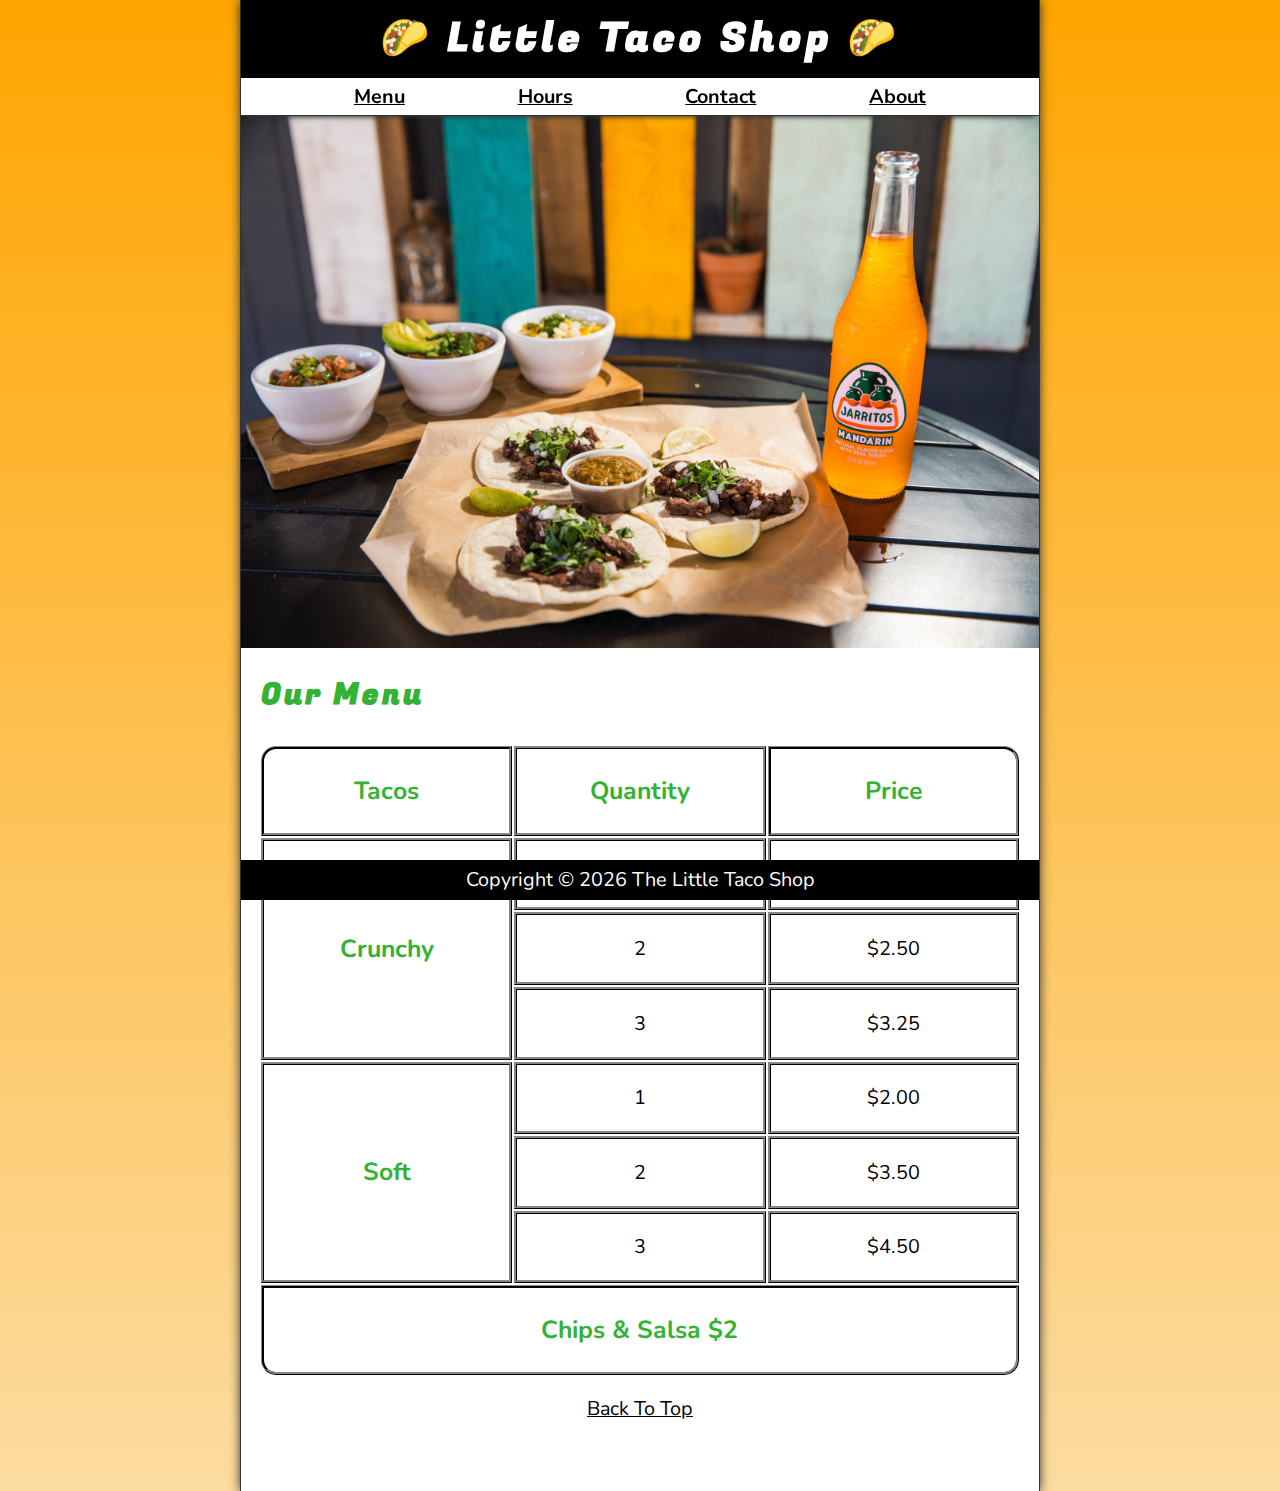
<file: index.html>
<!DOCTYPE html>
<html lang="en">

<head>
    <meta charset="UTF-8">
    <meta name="viewport" content="width=device-width, initial-scale=1.0">
    <meta name="author" content="Yasin Cakal">
    <meta name="description"
        content="The official website for The Little Taco Shop">
    <title>The Little Taco Shop</title>
    <link rel="icon" href="favicon.ico" type="image/x-icon">
    <link rel="stylesheet" href="css/style.css">
    <script src="js/main.js" defer></script>
</head>

<body>
    <header class="header">
        <h1 class="header__h1">Little Taco Shop</h1>
        <nav class="header__nav">
            <ul class="header__ul">
                <li>
                    <a href="#menu">Menu</a>
                </li>
                <li>
                    <a href="hours.html">Hours</a>
                </li>
                <li>
                    <a href="contact.html">Contact</a>
                </li>
                <li>
                    <a href="about.html">About</a>
                </li>
            </ul>
        </nav>
    </header>
    <section class="hero">
        <h2 class="hero__h2">Bienvenidos!</h2>
        <figure>
            <img src="img/tacos_and_drink_1000x667.png" alt="Tacos and a Drink"
                title="We love tacos!" width="1000" height="667">
            <figcaption class="offscreen">
                Tacos and a Drink
            </figcaption>
        </figure>
    </section>
    <main class="main">
        <article id="menu" class="main__article menu">
            <h2 class="menu__h2">Our Menu</h2>
            <table class="menu__container">
                <caption class="offscreen">Our Tacos</caption>
                <thead>
                    <tr>
                        <th class="menu__header" scope="col">Tacos</th>
                        <th class="menu__header" scope="col">Quantity</th>
                        <th class="menu__header" scope="col">Price</th>
                    </tr>
                </thead>
                <tbody>
                    <tr>
                        <th class="menu__item menu__cr" scope="row" rowspan="3">
                            Crunchy
                        </th>
                        <td class="menu__item">1</td>
                        <td class="menu__item">$1.50</td>
                    </tr>
                    <tr>
                        <td class="menu__item">2</td>
                        <td class="menu__item">$2.50</td>
                    </tr>
                    <tr>
                        <td class="menu__item">3</td>
                        <td class="menu__item">$3.25</td>
                    </tr>
                    <tr>
                        <th class="menu__item menu__sf" scope="row" rowspan="3">
                            Soft
                        </th>
                        <td class="menu__item">1</td>
                        <td class="menu__item">$2.00</td>
                    </tr>
                    <tr>
                        <td class="menu__item">2</td>
                        <td class="menu__item">$3.50</td>
                    </tr>
                    <tr>
                        <td class="menu__item">3</td>
                        <td class="menu__item">$4.50</td>
                    </tr>
                </tbody>
                <tfoot>
                    <tr>
                        <td class="menu__item menu__cs" colspan="3">
                            Chips &amp; Salsa $2
                        </td>
                    </tr>
                </tfoot>
            </table>
            <p class="center">
                <a href="#">Back To Top</a>
            </p>
        </article>
    </main>
    <footer class="footer">
        <p>
            <span class="nowrap">Copyright &copy; <time id="year"></time></span>
            <span class="nowrap">The Little Taco Shop</span>
        </p>
    </footer>
</body>

</html>
</file>
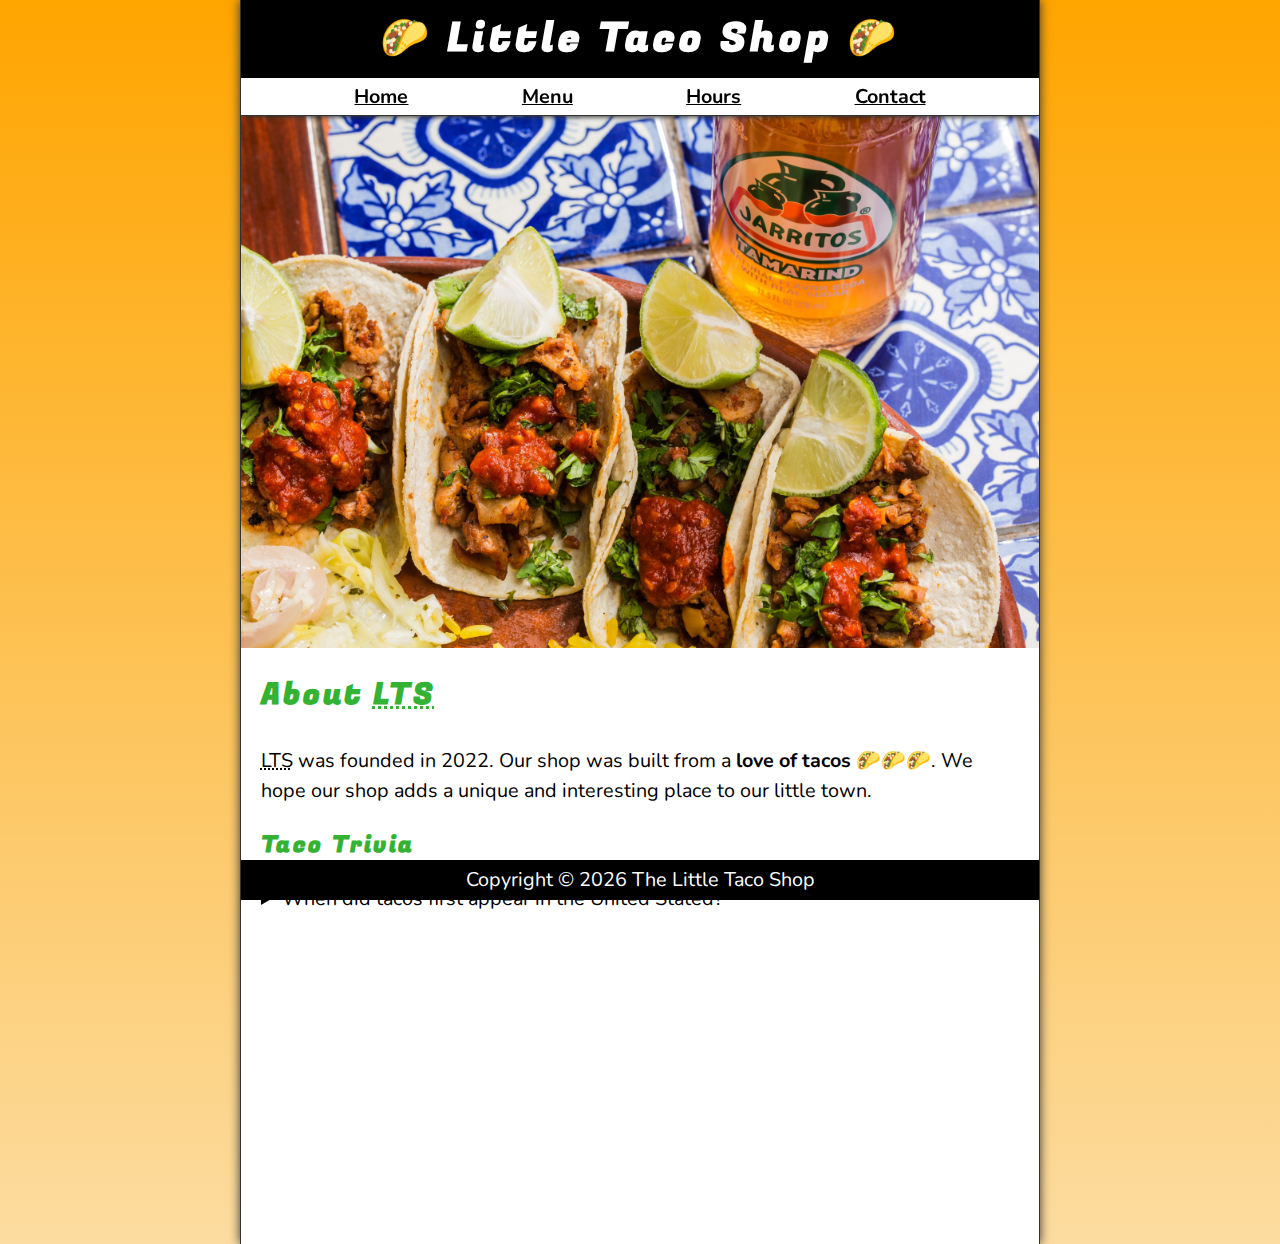
<file: about.html>
<!DOCTYPE html>
<html lang="en">

<head>
  <meta charset="UTF-8">
  <meta name="viewport" content="width=device-width, initial-scale=1.0">
  <meta name="author" content="Yasin Cakal">
  <meta name="description" content="About The Little Taco Shop">
  <title>About LTS</title>
  <link rel="icon" href="favicon.ico" type="image/x-icon">
  <link rel="stylesheet" href="css/style.css">
  <script src="js/main.js" defer></script>
</head>

<body>
  <header class="header">
    <h1 class="header__h1">Little Taco Shop</h1>
    <nav class="header__nav">
      <ul class="header__ul">

        <li>
          <a href="/">Home</a>
        </li>
        <li>
          <a href="/#menu">Menu</a>
        </li>
        <li>
          <a href="hours.html">Hours</a>
        </li>
        <li>
          <a href="contact.html">Contact</a>
        </li>
      </ul>
    </nav>
  </header>
  <section class="hero">
    <figure>
      <img src="img/tacos_delicioso_1000x667.png" alt="Tacos Delicioso"
        title="Tacos Delicioso!" width="1000" height="667">
      <figcaption class="offscreen">
        Try these Delicios Tacos
      </figcaption>
    </figure>
  </section>
  <main class="main">
    <article id="about" class="main__article about">
      <h2>About <abbr title="The Little Taco Shop">LTS</abbr></h2>
      <p>
        <abbr title="The Little Taco Shop">LTS</abbr> was founded in
        <time datetime="2022">2022</time>. Our shop
        was built from a <strong>love of tacos</strong> 🌮🌮🌮. We hope
        our shop adds a unique and interesting
        place to our little town.
      </p>
      <aside class="about__trivia">
        <h3>Taco Trivia</h3>
        <details>
          <summary>When did tacos first appear in the United Stated?
          </summary>
          <p class="about__trivia-answer">
            Jeffrey M. Pilcher, taco historian and professor of
            history at the University of Minnesota, says
            the earliest mention of tacos in the United States are
            in a newspaper from <time datetime="1905">1905</time>.
            (Source: <cite><a
                href="https://www.smithsonianmag.com/arts-culture/where-did-the-taco-come-from-81228162/"
                target="_blank">Smithsonian Magazine</a></cite>)
          </p>
        </details>
      </aside>
    </article>
  </main>
  <footer class="footer">
    <p>
      <span class="nowrap">Copyright &copy; <time id="year"></time></span>
      <span class="nowrap">The Little Taco Shop</span>
    </p>
  </footer>
</body>

</html>
</file>
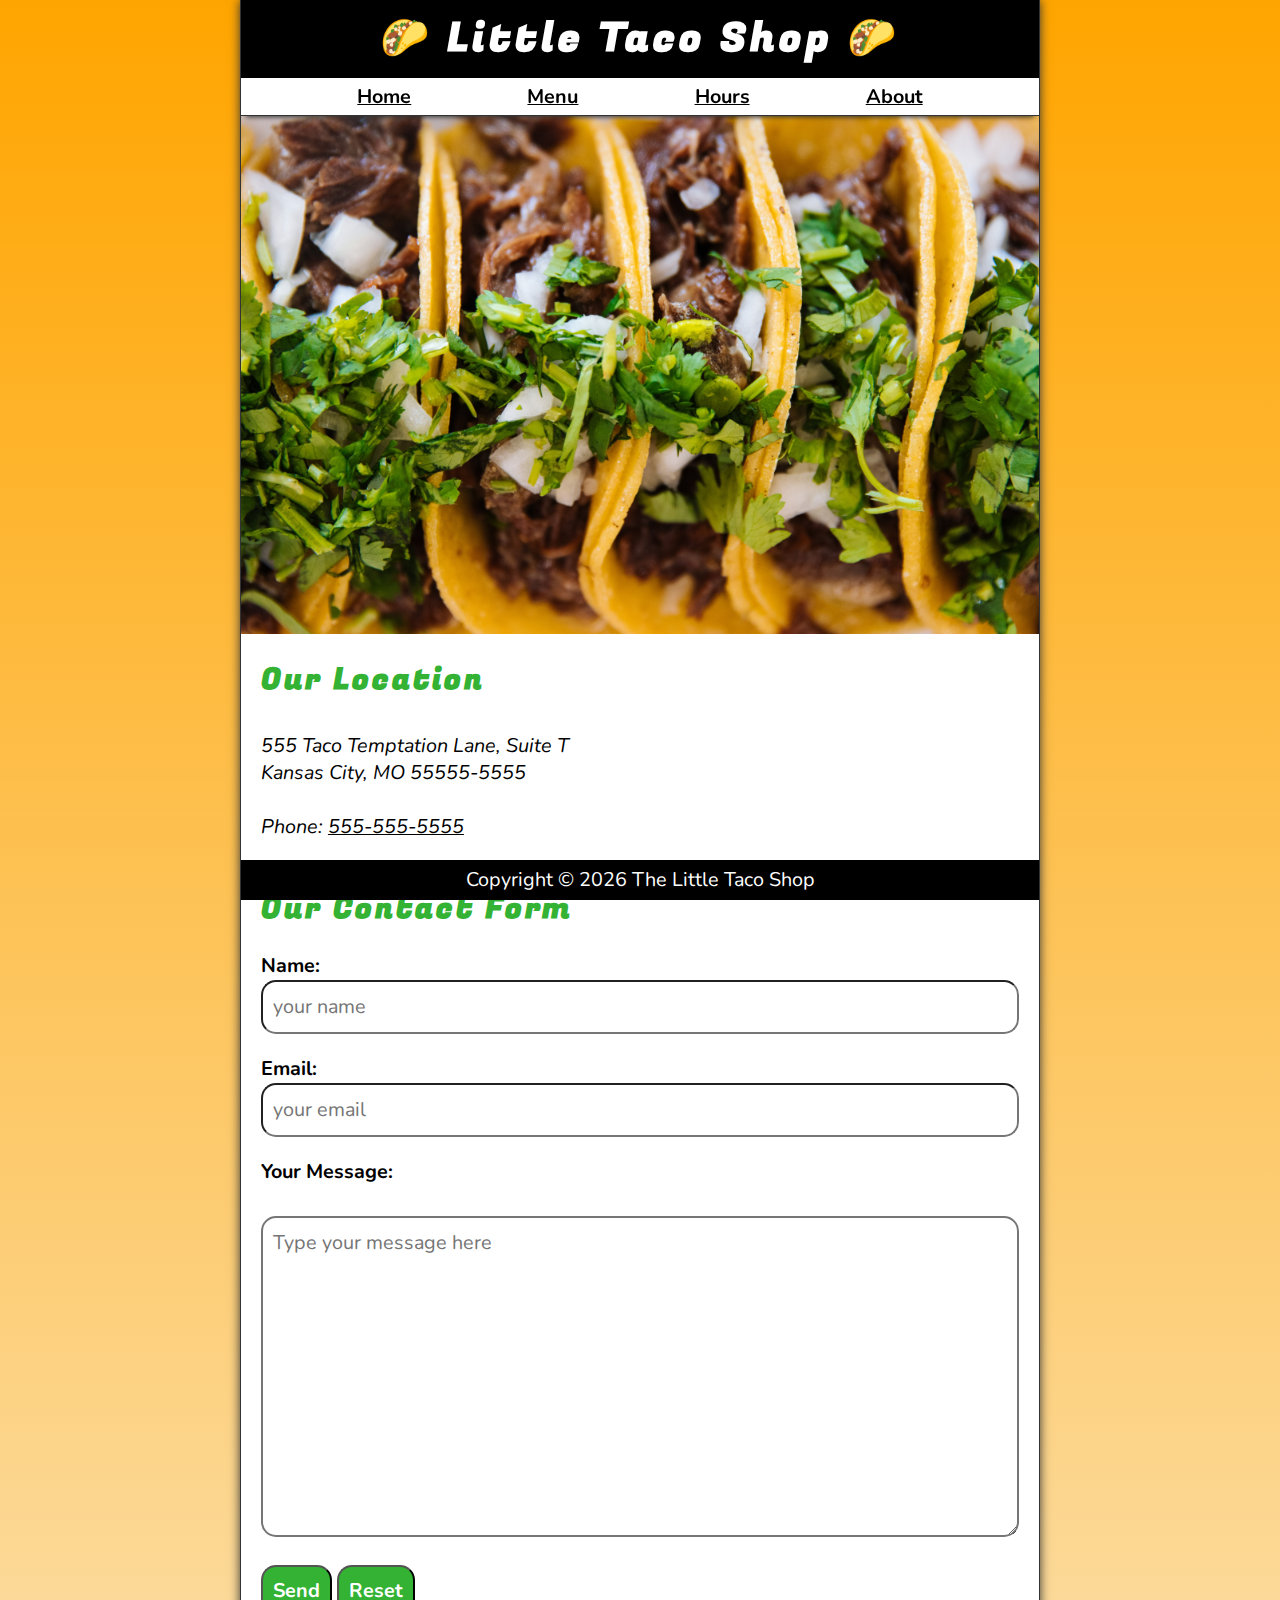
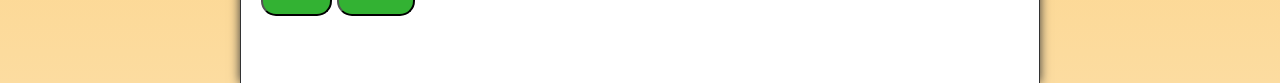
<file: contact.html>
<!DOCTYPE html>
<html lang="en">

<head>
    <meta charset="UTF-8">
    <meta name="viewport" content="width=device-width, initial-scale=1.0">
    <meta name="author" content="Yasin Cakal">
    <meta name="description"
        content="Contact information for The Little Taco Shop">
    <title>Contact Us - LTS</title>
    <link rel="icon" href="favicon.ico" type="image/x-icon">
    <link rel="stylesheet" href="css/style.css">
    <script src="js/main.js" defer></script>
</head>

<body>
    <header class="header">
        <h1 class="header__h1">Little Taco Shop</h1>
        <nav class="header__nav">
            <ul class="header__ul">
                <li>
                    <a href="/">Home</a>
                </li>
                <li>
                    <a href="/#menu">Menu</a>
                </li>
                <li>
                    <a href="hours.html">Hours</a>
                </li>
                <li>
                    <a href="about.html">About</a>
                </li>
            </ul>
        </nav>
    </header>
    <section class="hero">
        <figure>
            <img src="img/tacos_close_up_1000x649.png"
                alt="Little Taco Shop Tacos" title="Tacos ready to eat!"
                width="1000" height="649">
            <figcaption class="offscreen">
                Little Taco Shop Tacos
            </figcaption>
        </figure>
    </section>
    <main class="main">
        <article class="main__article">
            <h2>Our Location</h2>
            <address>
                555 Taco Temptation Lane, Suite T<br>
                Kansas City, MO 55555-5555
                <br><br>
                Phone: <a href="tel:+5555555555">555-555-5555</a>
            </address>
        </article>
        <hr>
        <article class="main__article contact">
            <h2 class="contact__h2">Our Contact Form</h2>
            <form class="contact__form" action="https://httpbin.org/get"
                method="get">
                <fieldset class="contact__fieldset">
                    <legend class="offscreen">Send Us A Message</legend>
                    <p class="contact__p">
                        <label class="contact__label" for="name">Name:</label>
                        <input class="contact__input" type="text" name="name"
                            id="name" placeholder="your name" required>
                    </p>
                    <p class="contact__p">
                        <label class="contact__label" for="email">Email:</label>
                        <input class="contact__input" type="email" name="email"
                            id="email" placeholder="your email" required>
                    </p>
                    <p class="contact__p">
                        <label class="contact__label" for="message">Your
                            Message:</label>
                        <br>
                        <textarea class="contact__textarea" name="message"
                            id="message" cols="30" rows="10"
                            placeholder="Type your message here"></textarea>
                    </p>
                </fieldset>
                <button class="contact__button" type="submit">Send</button>
                <button class="contact__button" type="reset">Reset</button>
            </form>
        </article>
    </main>
    <footer class="footer">
        <p>
            <span class="nowrap">Copyright &copy; <time id="year"></time></span>
            <span class="nowrap">The Little Taco Shop</span>
        </p>
    </footer>
</body>

</html>
</file>
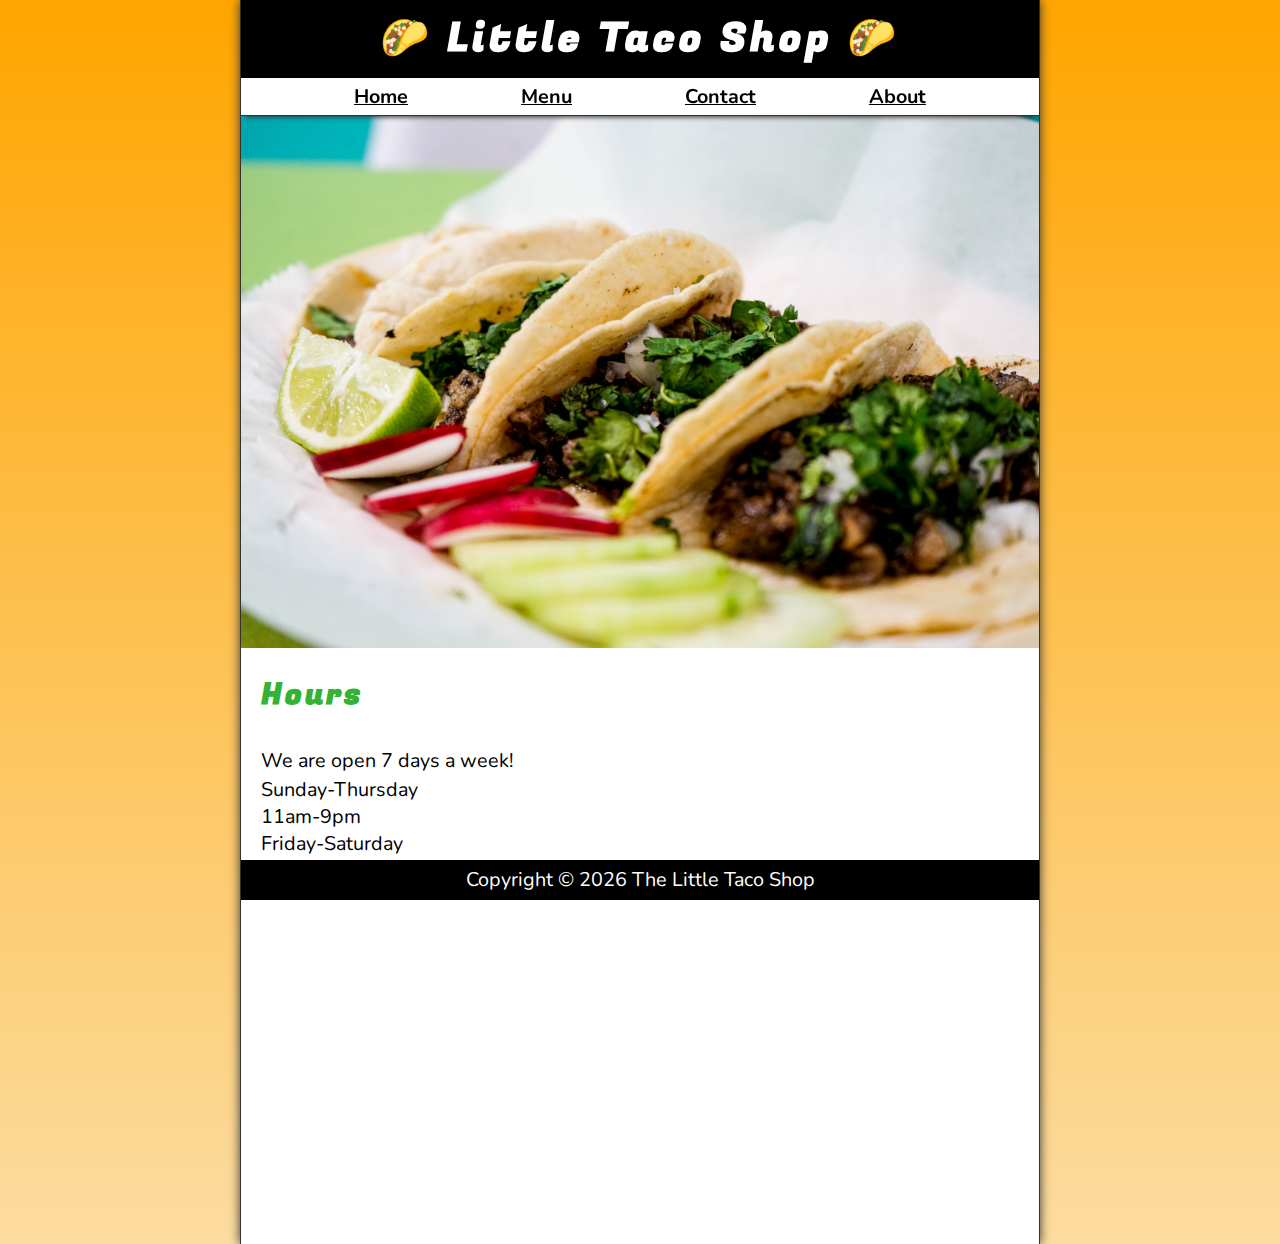
<file: hours.html>
<!DOCTYPE html>
<html lang="en">

<head>
    <meta charset="UTF-8">
    <meta name="viewport" content="width=device-width, initial-scale=1.0">
    <meta name="author" content="Yasin Cakal">
    <meta name="description" content="Store Hours for The Little Taco Shop">
    <title>LTS Hours</title>
    <link rel="icon" href="favicon.ico" type="image/x-icon">
    <link rel="stylesheet" href="css/style.css">
    <script src="js/main.js" defer></script>
</head>

<body>
    <header class="header">
        <h1 class="header__h1">Little Taco Shop</h1>
        <nav class="header__nav">
            <ul class="header__ul">
                <li>
                    <a href="/">Home</a>
                </li>
                <li>
                    <a href="/#menu">Menu</a>
                </li>
                <li>
                    <a href="contact.html">Contact</a>
                </li>
                <li>
                    <a href="/#about">About</a>
                </li>
            </ul>
        </nav>
    </header>
    <section class="hero">
        <figure>
            <img src="img/tacos_tray_1000x667.png" alt="A Tray of Tasty Tacos"
                title="We love trays of tacos!" width="1000" height="667">
            <figcaption class="offscreen">
                A Tray of Tasty Tacos
            </figcaption>
        </figure>
    </section>
    <main class="main">
        <article class="main__article">
            <h2>Hours</h2>
            <p>
                We are open 7 days a week!
            </p>
            <dl>
                <dt>Sunday-Thursday</dt>
                <dd>11am-9pm</dd>
                <dt>Friday-Saturday</dt>
                <dd>11am-11pm</dd>
            </dl>
        </article>
    </main>
    <footer class="footer">
        <p>
            <span class="nowrap">Copyright &copy; <time id="year"></time></span>
            <span class="nowrap">The Little Taco Shop</span>
        </p>
    </footer>
</body>

</html>
</file>
<file: css/style.css>
@import url('https://fonts.googleapis.com/css2?family=Fugaz+One&family=Nunito&display=swap');

/* || RESET */
*,
*::after,
*::before {
  margin: 0;
  padding: 0;
  box-sizing: border-box;
}

img {
  display: block;
  max-width: 100%;
  height: auto;
}

input,
button,
textarea {
  font: inherit;
}

/* || VARIABLES */
:root {
  /* FONTS */
  --FF: 'Nunito', sans-serif;
  --FF-HEADINGS: 'Fugaz One', cursive;
  --FS: clamp(1rem, 2.2vh, 1.5rem);

  /* COLORS */
  --BGCOLOR: orange;
  --BGCOLOR-FADE: rgb(252, 220, 160);
  --BGIMAGE: linear-gradient(to bottom, var(--BGCOLOR), var(--BGCOLOR-FADE));
  --BODY-BGCOLOR: #fff;
  --FONT-COLOR: #000;
  --BORDER-COLOR: #333;
  --HIGHLIGHT-COLOR: rgb(51, 178, 51);
  --LINK-COLOR: #000;
  --LINK-HOVER: hsla(0, 0%, 0%, 0.6);
  --LINK-ACTIVE: orange;
  --HEADER-BGCOLOR: #000;
  --HEADER-COLOR: #fff;
  --NAV-BGCOLOR: #fff;
  --HERO-BGCOLOR: rgba(51, 178, 51, 0.75);
  --HERO-COLOR: #fff;

  /* BORDERS */
  --BORDERS: 1px solid var(--BORDER-COLOR);

  /* STANDARD PADDING */
  --PADDING-TB: 0.25em;
  --PADDING-SIDE: 2.5%;

  /* STANDARD MARGIN */
  --MARGIN: clamp(1em, 2.5vh, 1.5em) 0;
}

/* || UTILITY */
.offscreen {
  position: absolute;
  left: -10000px;
}

.nowrap {
  white-space: nowrap;
}

.center {
  text-align: center;
}

/* || GENERAL STYLES */
html {
  scroll-behavior: smooth;
  font-size: var(--FS);
  font-family: var(--FF);
  background-color: var(--BGCOLOR);
  background-image: var(--BGIMAGE);
}

body {
  background-color: var(--BODY-BGCOLOR);
  color: var(--FONT-COLOR);
  min-height: 100vh;
  max-width: 800px;
  margin: 0 auto;
  border-left: var(--BORDERS);
  border-right: var(--BORDERS);
  box-shadow: 0 0 10px var(--BORDER-COLOR);
}

h1,
h2,
h3 {
  font-family: var(--FF-HEADINGS);
  letter-spacing: 0.1em;
}

h2,
h3 {
  margin-bottom: 1em;
  color: var(--HIGHLIGHT-COLOR);
}

p {
  line-height: 1.5;
}

a:any-link {
  color: var(--LINK-COLOR);
}

a:hover,
a:focus-visible {
  color: var(--LINK-HOVER);
}

a:active {
  color: var(--LINK-ACTIVE);
}

/* || HEADER */
.header {
  position: sticky;
  top: 0;
  z-index: 1;
}

.header__h1 {
  text-align: center;
  background-color: var(--HEADER-BGCOLOR);
  color: var(--HEADER-COLOR);
  padding: var(--PADDING-TB) var(--PADDING-SIDE);
}

.header__nav {
  background-color: var(--NAV-BGCOLOR);
  border-bottom: var(--BORDERS);
  font-weight: bold;
  box-shadow: 0 6px 5px -5px var(--BORDER-COLOR);
}

.header__ul {
  padding: var(--PADDING-TB) var(--PADDING-SIDE);
  list-style-type: none;
  display: flex;
  justify-content: space-evenly;
  gap: 1rem;
}

/* || HERO */

.hero {
  position: relative;
}

.hero__h2 {
  background-color: var(--HERO-BGCOLOR);
  color: var(--HERO-COLOR);
  padding: 0.25em 0.5em;
  text-shadow: 2px 2px 5px var(--BORDER-COLOR);
  position: absolute;
  left: 20px;
  top: -100px;
  animation: showWelcome 0.5s ease-in-out 1s forwards;
}

@keyframes showWelcome {
  0% {
    top: -20px;
    transform: skew(0deg, -5deg) scaleY(0);
  }
  80% {
    top: 30px;
    transform: skew(10deg, -5deg) scaleY(1.2);
  }
  100% {
    top: 20px;
    transform: skew(-10deg, -5deg) scaleY(1);
  }
}

/* || FOOTER */

.footer {
  position: sticky;
  bottom: 0;
  background-color: var(--HEADER-BGCOLOR);
  color: var(--HEADER-COLOR);
  padding: var(--PADDING-TB) var(--PADDING-SIDE);
  text-align: center;
}

/* || MAIN */

.main {
  padding: var(--PADDING-TB) var(--PADDING-SIDE);
}

.main__article {
  scroll-margin-top: 6.5rem;
  margin: var(--MARGIN);
}

.main__article:first-child {
  margin-top: 1em;
}

.main__article:last-child {
  min-height: calc(100vh - 20rem);
}

/* || ABOUT */

.about__trivia {
  margin: var(--MARGIN);
}

.about__trivia-answer {
  margin-top: 1em;
}

/* || CONTACT */

.contact__h2 {
  margin: 0;
}

.contact__fieldset {
  border: none;
}

.contact__p {
  margin: 1em 0;
}

.contact__label {
  display: block;
  font-weight: bold;
}

.contact__input,
.contact__textarea {
  padding: 0.5em;
  border-radius: 15px;
  border-width: 2px;
  width: 100%;
}

.contact__button {
  padding: 0.5em;
  border-radius: 15px;
  background-color: var(--HIGHLIGHT-COLOR);
  color: var(--HEADER-COLOR);
  font-weight: bold;
}

/* || MENU */

thead,
tbody,
tfoot,
tr {
  display: contents;
}

.menu__container {
  display: grid;
  grid-template-columns: repeat(3, 1fr);
  grid-template-areas:
    'hd1 hd2 hd3'
    'cr cr1 cr1p'
    'cr cr2 cr2p'
    'cr cr3 cr3p'
    'sf sf1 sf1p'
    'sf sf2 sf2p'
    'sf sf3 sf3p'
    'cs cs cs';
  gap: 0.1em;
  margin-bottom: 1em;
}

.menu__cr {
  grid-area: cr;
}

.menu__sf {
  grid-area: sf;
}

.menu__cs {
  grid-area: cs;
}
@import url('https://fonts.googleapis.com/css2?family=Fugaz+One&family=Nunito&display=swap');

/* || RESET */
*,
*::after,
*::before {
  margin: 0;
  padding: 0;
  box-sizing: border-box;
}

img {
  display: block;
  max-width: 100%;
  height: auto;
}

input,
button,
textarea {
  font: inherit;
}

/* || VARIABLES */

:root {
  /* FONTS */
  --FF: 'Nunito', sans-serif;
  --FF-HEADINGS: 'Fugaz One', cursive;
  --FS: clamp(1rem, 2.2vh, 1.5rem);

  /* COLORS */
  --BGCOLOR-FADE: rgb(252, 220, 160);
  --BGCOLOR: orange;
  --BGIMAGE: linear-gradient(to bottom, var(--BGCOLOR), var(--BGCOLOR-FADE));
  --BODY-BGCOLOR: #fff;
  --BORDER-COLOR: #333;
  --BUTTON-COLOR: #fff;
  --FONT-COLOR: #000;
  --HEADER-BGCOLOR: #000;
  --HEADER-COLOR: #fff;
  --HERO-BGCOLOR: rgba(51, 178, 51, 0.75);
  --HERO-COLOR: #fff;
  --HIGHLIGHT-COLOR: rgb(51, 178, 51);
  --LINK-ACTIVE: orange;
  --LINK-COLOR: #000;
  --LINK-HOVER: hsla(0, 0%, 0%, 0.6);
  --NAV-BGCOLOR: #fff;

  /* BORDERS */
  --BORDERS: 1px solid var(--BORDER-COLOR);
  --BORDER-RADIUS: 15px;

  /* STANDARD PADDING */
  --PADDING-TB: 0.25em;
  --PADDING-SIDE: 2.5%;

  /* STANDARD MARGIN */
  --MARGIN: clamp(1em, 2.5vh, 1.5em) 0;
}

@media (prefers-color-scheme: dark) {
  :root {
    --BGCOLOR-FADE: gray;
    --BGCOLOR: #000;
    --BODY-BGCOLOR: #333;
    --BORDER-COLOR: whitesmoke;
    --BUTTON-COLOR: #000;
    --FONT-COLOR: whitesmoke;
    --HEADER-COLOR: whitesmoke;
    --HERO-COLOR: #333;
    --HIGHLIGHT-COLOR: whitesmoke;
    --LINK-ACTIVE: rgb(252, 200, 103);
    --LINK-COLOR: whitesmoke;
    --LINK-HOVER: orange;
    --NAV-BGCOLOR: rgb(20, 20, 20);
  }
}

/* || UTILITY CLASSES */
.offscreen {
  position: absolute;
  left: -10000px;
}

.nowrap {
  white-space: nowrap;
}

.center {
  text-align: center;
}

/* || GENERAL STYLES */

html {
  scroll-behavior: smooth;
  font-size: var(--FS);
  font-family: var(--FF);
  background-color: var(--BGCOLOR);
  background-image: var(--BGIMAGE);
}

body {
  background-color: var(--BODY-BGCOLOR);
  color: var(--FONT-COLOR);
  min-height: 100vh;
  max-width: 800px;
  margin: 0 auto;
  border-left: var(--BORDERS);
  border-right: var(--BORDERS);
  box-shadow: 0 0 10px var(--BORDER-COLOR);
}

h1,
h2,
h3 {
  font-family: var(--FF-HEADINGS);
  letter-spacing: 0.1em;
}

h2,
h3 {
  margin-bottom: 1em;
  color: var(--HIGHLIGHT-COLOR);
}

p {
  line-height: 1.5;
}

a:any-link {
  color: var(--LINK-COLOR);
}

a:hover,
a:focus-visible {
  color: var(--LINK-HOVER);
}

a:active {
  color: var(--LINK-ACTIVE);
}

/* || HEADER */

.header {
  position: sticky;
  top: 0;
  z-index: 1;
}

.header__h1 {
  text-align: center;
  background-color: var(--HEADER-BGCOLOR);
  color: var(--HEADER-COLOR);
  padding: var(--PADDING-TB) var(--PADDING-SIDE);
}

.header__nav {
  background-color: var(--NAV-BGCOLOR);
  border-bottom: var(--BORDERS);
  font-weight: bold;
  box-shadow: 0 6px 5px -5px var(--BORDER-COLOR);
}

.header__ul {
  padding: var(--PADDING-TB) var(--PADDING-SIDE);
  list-style-type: none;
  display: flex;
  justify-content: space-evenly;
  gap: 1rem;
}

/* || HERO */

.hero {
  position: relative;
}

.hero__h2 {
  background-color: var(--HERO-BGCOLOR);
  color: var(--HERO-COLOR);
  padding: 0.25em 0.5em;
  text-shadow: 2px 2px 5px var(--BORDER-COLOR);
  position: absolute;
  top: -100px;
  left: 20px;
  animation: showWelcome 0.5s ease-in-out 1s forwards;
}

@keyframes showWelcome {
  0% {
    top: -20px;
    transform: skew(0deg, -5deg) scaleY(0);
  }

  80% {
    top: 30px;
    transform: skew(10deg, -5deg) scaleY(1.2);
  }

  100% {
    top: 20px;
    transform: skew(-10deg, -5deg) scaleY(1);
  }
}

/* || FOOTER */

.footer {
  position: sticky;
  bottom: 0;
  background-color: var(--HEADER-BGCOLOR);
  color: var(--HEADER-COLOR);
  padding: var(--PADDING-TB) var(--PADDING-SIDE);
  text-align: center;
}

/* || MAIN */

.main {
  padding: var(--PADDING-TB) var(--PADDING-SIDE);
}

.main__article {
  scroll-margin-top: 6.5rem;
  margin: var(--MARGIN);
}

.main__article:first-child {
  margin-top: 1em;
}

.main__article:last-child {
  min-height: calc(100vh - 20rem);
}

/* || ABOUT */

.about__trivia {
  margin: var(--MARGIN);
}

.about__trivia-answer {
  margin-top: 1em;
}

/* || CONTACT */

.contact__h2 {
  margin: 0;
}

.contact__fieldset {
  border: none;
}

.contact__p {
  margin: 1em 0;
}

.contact__label {
  display: block;
  font-weight: bold;
}

.contact__input,
.contact__textarea {
  padding: 0.5em;
  border-radius: var(--BORDER-RADIUS);
  border-width: 2px;
  width: 100%;
}

.contact__button {
  padding: 0.5em;
  border-radius: var(--BORDER-RADIUS);
  background-color: var(--HIGHLIGHT-COLOR);
  color: var(--BUTTON-COLOR);
  font-weight: bold;
}

/* || MENU */

thead,
tbody,
tfoot,
tr {
  display: contents;
}

.menu__container {
  display: grid;
  grid-template-columns: repeat(3, 1fr);
  grid-template-areas:
    'hd1 hd2 hd3'
    'cr cr1 cr1p'
    'cr cr2 cr2p'
    'cr cr3 cr3p'
    'sf sf1 sf1p'
    'sf sf2 sf2p'
    'sf sf3 sf3p'
    'cs cs cs';
  gap: 0.1em;
  margin-bottom: 1em;
}

.menu__cr {
  grid-area: cr;
}

.menu__sf {
  grid-area: sf;
}

.menu__cs {
  grid-area: cs;
}

.menu__cr,
.menu__sf,
.menu__cs,
.menu__header {
  color: var(--HIGHLIGHT-COLOR);
  font-weight: bold;
  height: 100%;
  display: grid;
  place-content: center;
}

.menu__header,
.menu__item {
  width: 100%;
  padding: 1em;
  border: medium ridge var(--BORDER-COLOR);
}

.menu__item {
  display: grid;
  place-content: center;
}

thead th:first-child {
  border-top-left-radius: var(--BORDER-RADIUS);
}

thead th:last-child {
  border-top-right-radius: var(--BORDER-RADIUS);
}

tfoot td {
  border-bottom-left-radius: var(--BORDER-RADIUS);
  border-bottom-right-radius: var(--BORDER-RADIUS);
}

@media screen and (min-width: 576px) {
  .header__h1::before {
    content: '🌮 ';
  }

  .header__h1::after {
    content: ' 🌮';
  }

  .menu__header,
  .menu__cr,
  .menu__sf,
  .menu__cs {
    font-size: 125%;
  }
}

.menu__cr,
.menu__sf,
.menu__cs,
.menu__header {
  color: var(--HIGHLIGHT-COLOR);
  font-weight: bold;
  height: 100%;
  display: grid;
  place-content: center;
}

.menu__header,
.menu__item {
  width: 100%;
  padding: 1em;
  border: medium ridge var(-BORDER-COLOR);
}
</file>
